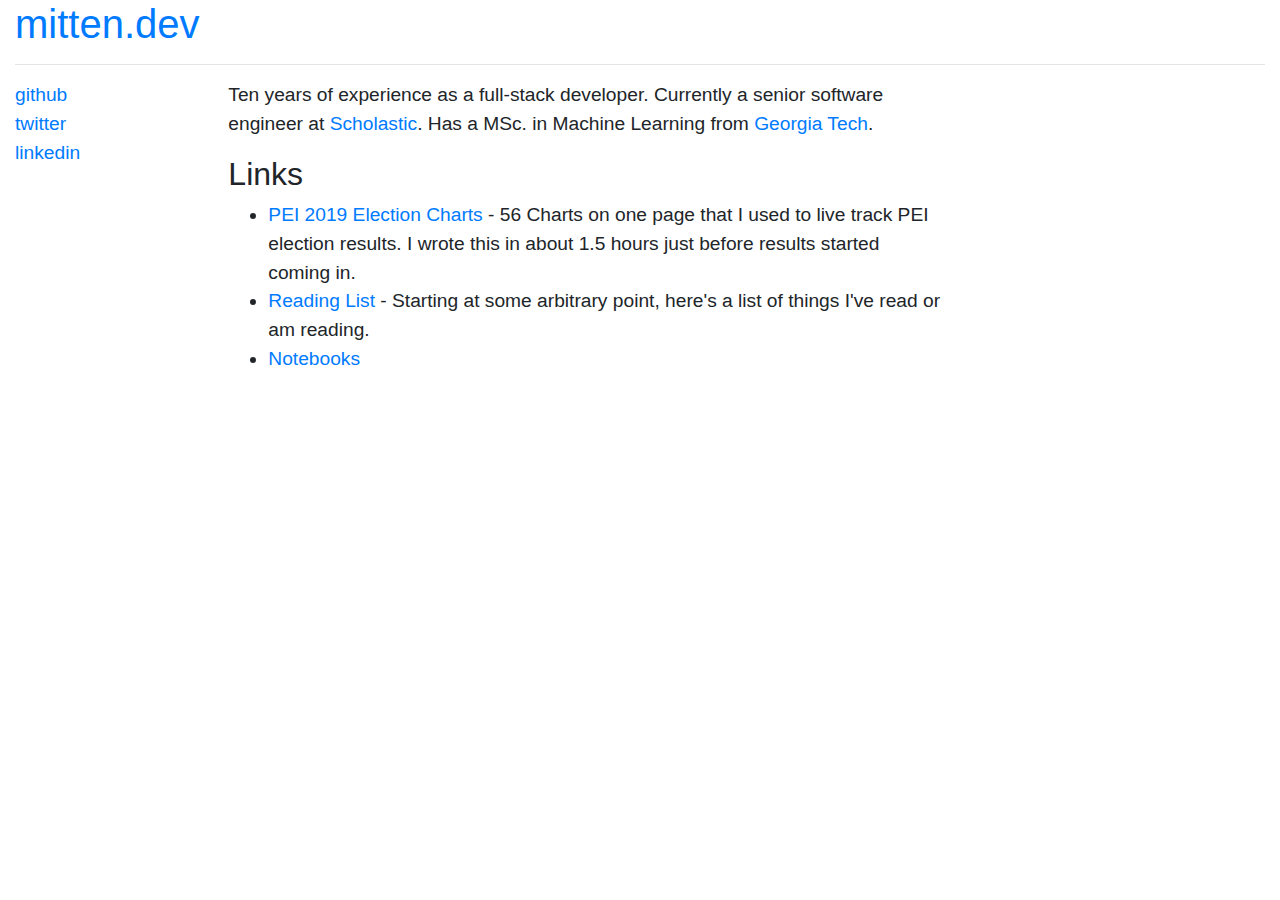
<file: index.html>
<!doctype html>
<html lang="en">
  <head>
    <!-- Required meta tags -->
    <meta charset="utf-8">
    <meta name="viewport" content="width=device-width, initial-scale=1, shrink-to-fit=no">

    <!-- Bootstrap CSS -->
    <link rel="stylesheet" href="https://stackpath.bootstrapcdn.com/bootstrap/4.3.1/css/bootstrap.min.css" integrity="sha384-ggOyR0iXCbMQv3Xipma34MD+dH/1fQ784/j6cY/iJTQUOhcWr7x9JvoRxT2MZw1T" crossorigin="anonymous">
    <link rel="stylesheet" href="main.css">
    <title>mitten.dev</title>
  </head>
  <body>
      <div class="container-fluid">
        <div class='row'>
          <div class='col-sm-12'>
            <h1><a href="https://mitten.dev">mitten.dev</a></h1>
            <hr>
          </div>
        </div>
        <div class='row'>
          <div class='col-sm-2'>
            <a href='http://github.com/mittonface'>github</a>
            <br/>
            <a href='http://twitter.com/mittonface'>twitter</a>
            <br/>
            <a href='http://linkedin.com/in/brentmitton'>linkedin</a>
          </div>
          <div class='col-sm-7'>
            <p>
                Ten years of experience as a full-stack developer.
                Currently a senior software engineer at <a href="http://scholastic.com">Scholastic</a>. 
                Has a MSc. in Machine Learning from <a href='http://gatech.edu'>Georgia Tech</a>. 
            </p>
            <h2>Links</h2>
            <ul>
              <li><a href="./pei_poli.html">PEI 2019 Election Charts</a> - 56 Charts on one page that I used to live track PEI election results. I wrote this in about 1.5 hours just before results started coming in.</li>
              <li><a href="./reading_list.html">Reading List</a> - Starting at some arbitrary point, here's a list of things I've read or am reading.</li>
              <li><a href="./notebooks.html">Notebooks</a></li>
            </ul> 
          </div>
        </div>
      </div>
    <script src="https://stackpath.bootstrapcdn.com/bootstrap/4.3.1/js/bootstrap.min.js" integrity="sha384-JjSmVgyd0p3pXB1rRibZUAYoIIy6OrQ6VrjIEaFf/nJGzIxFDsf4x0xIM+B07jRM" crossorigin="anonymous"></script>
    <link rel="stylesheet" href="https://use.fontawesome.com/releases/v5.8.1/css/all.css" integrity="sha384-50oBUHEmvpQ+1lW4y57PTFmhCaXp0ML5d60M1M7uH2+nqUivzIebhndOJK28anvf" crossorigin="anonymous">
  </body>
</html>
</file>
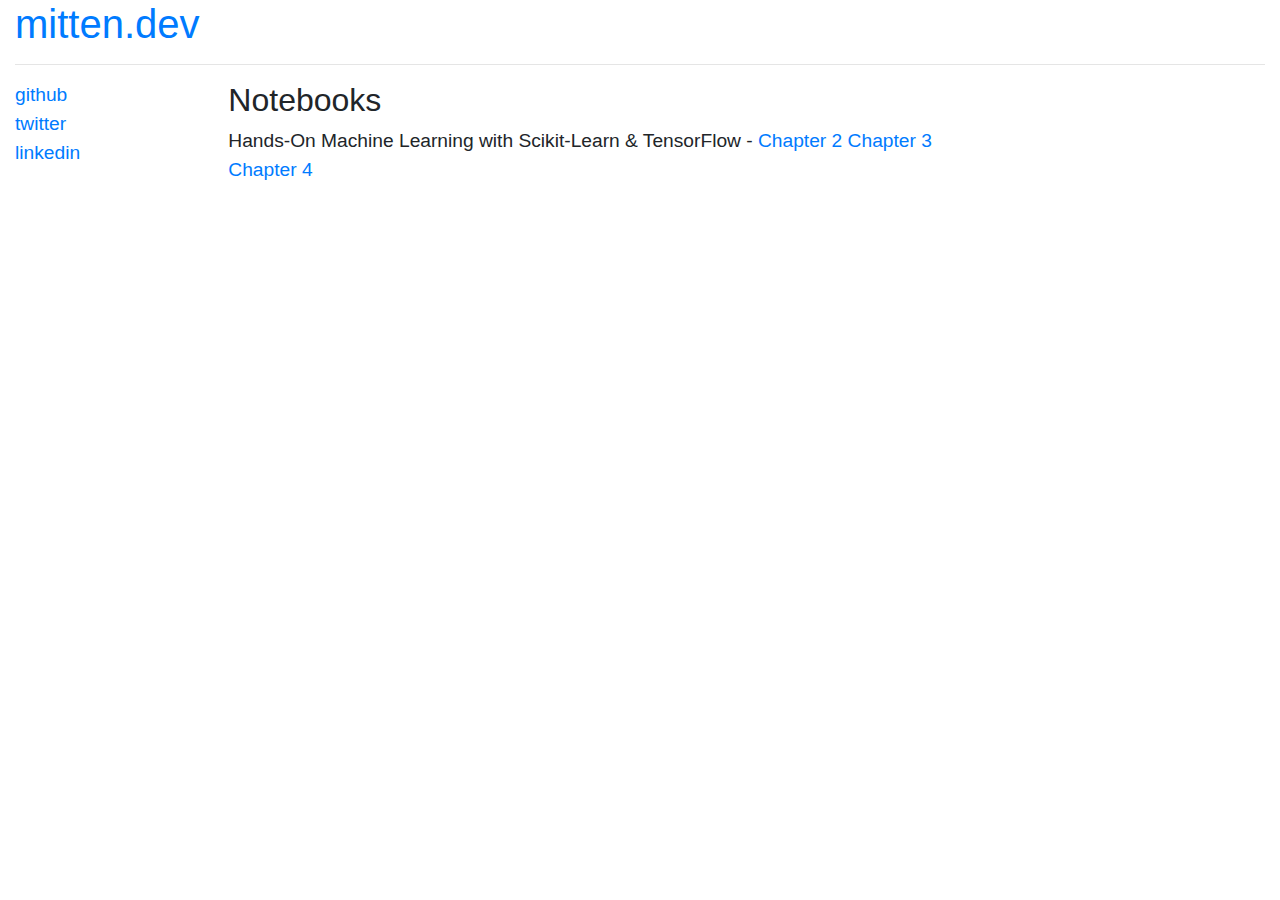
<file: notebooks.html>
<!doctype html>
<html lang="en">
  <head>
    <!-- Required meta tags -->
    <meta charset="utf-8">
    <meta name="viewport" content="width=device-width, initial-scale=1, shrink-to-fit=no">

    <!-- Bootstrap CSS -->
    <link rel="stylesheet" href="https://stackpath.bootstrapcdn.com/bootstrap/4.3.1/css/bootstrap.min.css" integrity="sha384-ggOyR0iXCbMQv3Xipma34MD+dH/1fQ784/j6cY/iJTQUOhcWr7x9JvoRxT2MZw1T" crossorigin="anonymous">
    <link rel="stylesheet" href="main.css">
    <title>mitten.dev</title>
  </head>
  <body>
      <div class="container-fluid">
        <div class='row'>
          <div class='col-sm-12'>
            <h1><a href="https://mitten.dev">mitten.dev</a></h1>
            <hr>
          </div>
        </div>
        <div class='row'>
          <div class='col-sm-2'>
            <a href='http://github.com/mittonface'>github</a>
            <br/>
            <a href='http://twitter.com/mittonface'>twitter</a>
            <br/>
            <a href='http://linkedin.com/in/brentmitton'>linkedin</a>
          </div>
          <div class='col-sm-7'>
            <h2>Notebooks</h2>
            Hands-On Machine Learning with Scikit-Learn & TensorFlow - <a href="ch2_regression.html">Chapter 2</a> <a href='ch3.html'>Chapter 3</a> <a href="ch4.html">Chapter 4</a>
          </div>
        </div>
      </div>
    <script src="https://stackpath.bootstrapcdn.com/bootstrap/4.3.1/js/bootstrap.min.js" integrity="sha384-JjSmVgyd0p3pXB1rRibZUAYoIIy6OrQ6VrjIEaFf/nJGzIxFDsf4x0xIM+B07jRM" crossorigin="anonymous"></script>
    <link rel="stylesheet" href="https://use.fontawesome.com/releases/v5.8.1/css/all.css" integrity="sha384-50oBUHEmvpQ+1lW4y57PTFmhCaXp0ML5d60M1M7uH2+nqUivzIebhndOJK28anvf" crossorigin="anonymous">
  </body>
</html>
</file>
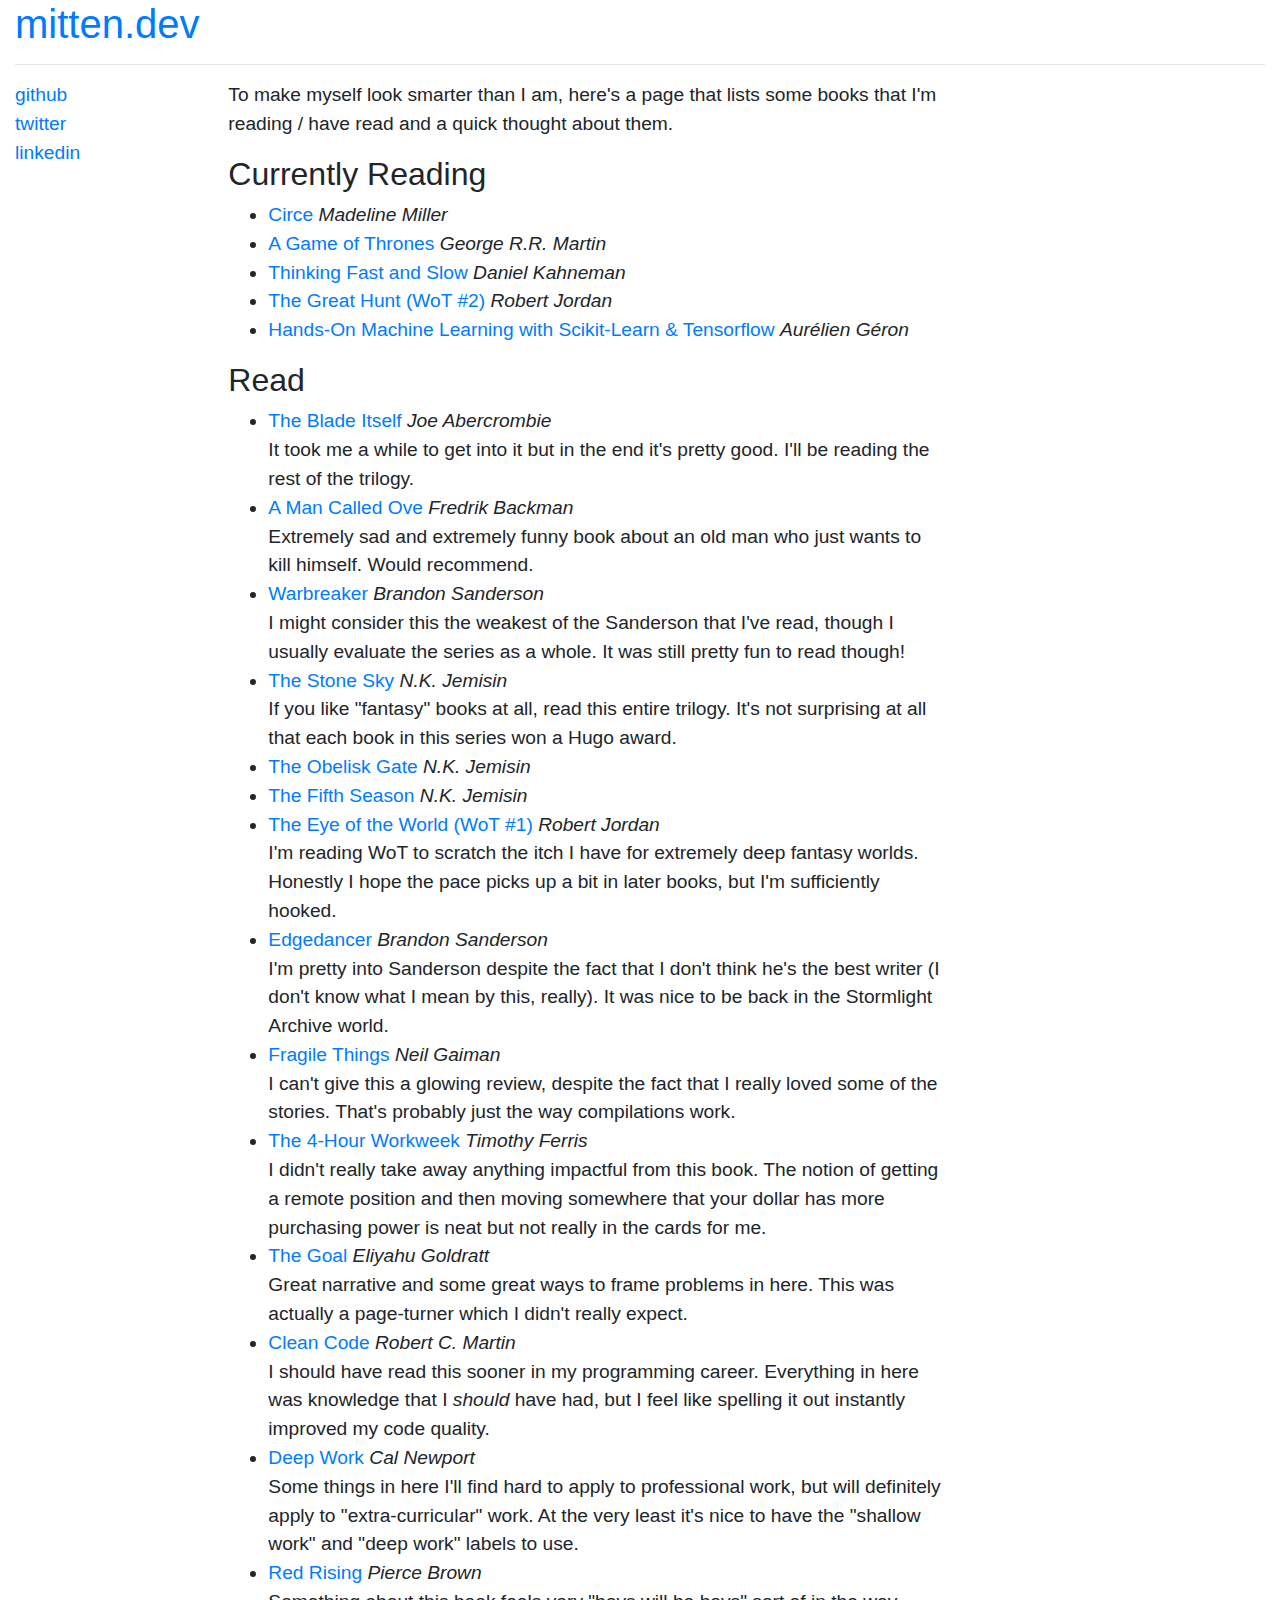
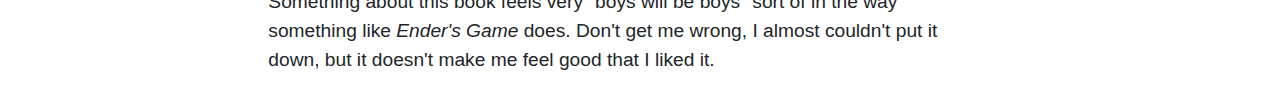
<file: reading_list.html>
<!doctype html>
<html lang="en">
  <head>
    <!-- Required meta tags -->
    <meta charset="utf-8">
    <meta name="viewport" content="width=device-width, initial-scale=1, shrink-to-fit=no">

    <!-- Bootstrap CSS -->
    <link rel="stylesheet" href="https://stackpath.bootstrapcdn.com/bootstrap/4.3.1/css/bootstrap.min.css" integrity="sha384-ggOyR0iXCbMQv3Xipma34MD+dH/1fQ784/j6cY/iJTQUOhcWr7x9JvoRxT2MZw1T" crossorigin="anonymous">
    <link rel="stylesheet" href="main.css">
    <title>mitten.dev</title>
  </head>
  <body>
      <div class="container-fluid">
        <div class='row'>
          <div class='col-sm-12'>
            <h1><a href="https://mitten.dev">mitten.dev</a></h1>
            <hr>
          </div>
        </div>
        <div class='row'>
          <div class='col-sm-2'>
            <a href='http://github.com/mittonface'>github</a>
            <br/>
            <a href='http://twitter.com/mittonface'>twitter</a>
            <br/>
            <a href='http://linkedin.com/in/brentmitton'>linkedin</a>
          </div>
          <div class='col-sm-7'>
            <p>To make myself look smarter than I am, here's a page that lists some books that I'm reading / have read and a quick thought about them.</p>
            <h2>Currently Reading</h2>
            <ul>
                <li><a href="https://www.goodreads.com/book/show/35959740-circe">Circe</a> <i>Madeline Miller</i></li>
                <li><a href="https://www.goodreads.com/book/show/13496.A_Game_of_Thrones">A Game of Thrones</a> <i>George R.R. Martin</i></li>
                <li><a href="https://www.goodreads.com/book/show/11468377-thinking-fast-and-slow">Thinking Fast and Slow</a> <i>Daniel Kahneman</i></li>
                <li><a href="https://www.goodreads.com/book/show/233649.The_Great_Hunt">The Great Hunt (WoT #2)</a> <i>Robert Jordan</i></li>
                <li><a href="https://www.goodreads.com/book/show/32899495-hands-on-machine-learning-with-scikit-learn-and-tensorflow">Hands-On Machine Learning with Scikit-Learn & Tensorflow</a> <i>Aurélien Géron</i></li>
            </ul>
            <h2>Read</h2>
            <ul>
                <li><a href="https://www.goodreads.com/book/show/944073.The_Blade_Itself">The Blade Itself</a> <i>Joe Abercrombie</i></li> It took me a while to get into it but in the end it's pretty good. I'll be reading the rest of the trilogy.
                <li><a href="https://www.goodreads.com/book/show/18774964-a-man-called-ove">A Man Called Ove</a> <i>Fredrik Backman</i></li> Extremely sad and extremely funny book about an old man who just wants to kill himself. Would recommend.
                <li><a href="https://www.goodreads.com/book/show/1268479.Warbreaker">Warbreaker</a> <i>Brandon Sanderson</i></li>I might consider this the weakest of the Sanderson that I've read, though I usually evaluate the series as a whole. It was still pretty fun to read though!
                <li><a href="https://www.goodreads.com/book/show/34017126-the-stone-sky">The Stone Sky</a><i> N.K. Jemisin</i></li>If you like "fantasy" books at all, read this entire trilogy. It's not surprising at all that each book in this series won a Hugo award.
                <li><a href="https://www.goodreads.com/book/show/26228034-the-obelisk-gate">The Obelisk Gate</a><i> N.K. Jemisin</i></li>
                <li><a href="https://www.goodreads.com/book/show/19161852-the-fifth-season">The Fifth Season</a><i> N.K. Jemisin</i></li>
                <li><a href="https://www.goodreads.com/book/show/228665.The_Eye_of_the_World">The Eye of the World (WoT #1)</a><i> Robert Jordan</i></li> I'm reading WoT to scratch the itch I have for extremely deep fantasy worlds. Honestly I hope the pace picks up a bit in later books, but I'm sufficiently hooked.
                <li><a href="https://www.goodreads.com/book/show/34704992-edgedancer">Edgedancer</a><i> Brandon Sanderson</i></li>I'm pretty into Sanderson despite the fact that I don't think he's the best writer (I don't know what I mean by this, really). It was nice to be back in the Stormlight Archive world.
                <li><a href="https://www.goodreads.com/book/show/16788.Fragile_Things">Fragile Things</a><i> Neil Gaiman</i></li>I can't give this a glowing review, despite the fact that I really loved some of the stories. That's probably just the way compilations work.
                <li><a href="https://www.goodreads.com/book/show/368593.The_4_Hour_Workweek">The 4-Hour Workweek</a><i> Timothy Ferris</i></li>I didn't really take away anything impactful from this book. The notion of getting a remote position and then moving somewhere that your dollar has more purchasing power is neat but not really in the cards for me.
                <li><a href="https://www.goodreads.com/book/show/113934.The_Goal">The Goal</a><i> Eliyahu Goldratt</i></li>Great narrative and some great ways to frame problems in here. This was actually a page-turner which I didn't really expect.
                <li><a href="https://www.goodreads.com/book/show/6607720-clean-code">Clean Code</a><i> Robert C. Martin</i></li>I should have read this sooner in my programming career. Everything in here was knowledge that I <i>should</i> have had, but I feel like spelling it out instantly improved my code quality.
                <li><a href="https://www.goodreads.com/book/show/25744928-deep-work">Deep Work</a><i> Cal Newport</i></li>Some things in here I'll find hard to apply to professional work, but will definitely apply to "extra-curricular" work. At the very least it's nice to have the "shallow work" and "deep work" labels to use.
                <li><a href="https://www.goodreads.com/book/show/15839976-red-rising">Red Rising</a><i> Pierce Brown</i></li>Something about this book feels very "boys will be boys" sort of in the way something like <i>Ender's Game</i> does. Don't get me wrong, I almost couldn't put it down, but it doesn't make me feel good that I liked it.
            </ul>
          </div>
        </div>
      </div>
    <script src="https://stackpath.bootstrapcdn.com/bootstrap/4.3.1/js/bootstrap.min.js" integrity="sha384-JjSmVgyd0p3pXB1rRibZUAYoIIy6OrQ6VrjIEaFf/nJGzIxFDsf4x0xIM+B07jRM" crossorigin="anonymous"></script>
    <link rel="stylesheet" href="https://use.fontawesome.com/releases/v5.8.1/css/all.css" integrity="sha384-50oBUHEmvpQ+1lW4y57PTFmhCaXp0ML5d60M1M7uH2+nqUivzIebhndOJK28anvf" crossorigin="anonymous">
  </body>
</html>
</file>
<file: main.css>
body{
    font-size: 1.2em;
}
</file>
